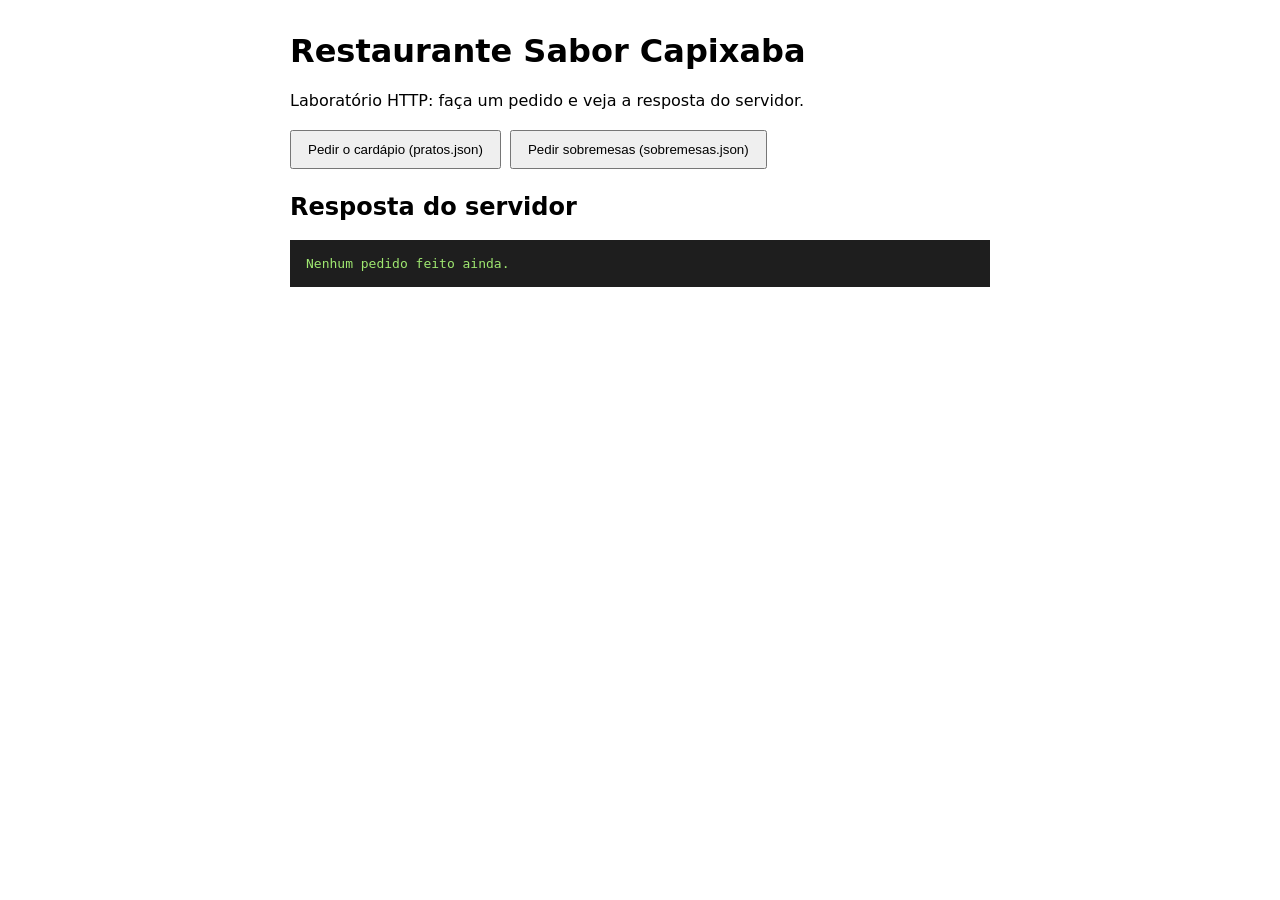
<file: front-end-1/cardapio/index.html>
<!DOCTYPE html>
<html lang="pt-BR">
<head>
  <meta charset="UTF-8">
  <meta name="viewport" content="width=device-width, initial-scale=1.0">
  <title>Cardápio — Laboratório HTTP</title>
  <!-- Esta linha gera uma requisição HTTP extra: o navegador vai pedir o CSS -->
  <link rel="stylesheet" href="style.css">
</head>
<body>
  <header>
    <h1>Restaurante Sabor Capixaba</h1>
    <p>Laboratório HTTP: faça um pedido e veja a resposta do servidor.</p>
  </header>

  <main>
    <section class="pedidos">
      <button id="btn-existe">Pedir o cardápio (pratos.json)</button>
      <button id="btn-nao-existe">Pedir sobremesas (sobremesas.json)</button>
    </section>

    <section class="resposta">
      <h2>Resposta do servidor</h2>
      <pre id="saida">Nenhum pedido feito ainda.</pre>
    </section>
  </main>

  <!-- Mais uma requisição: o navegador vai pedir o JS -->
  <script src="script.js"></script>
</body>
</html>
</file>
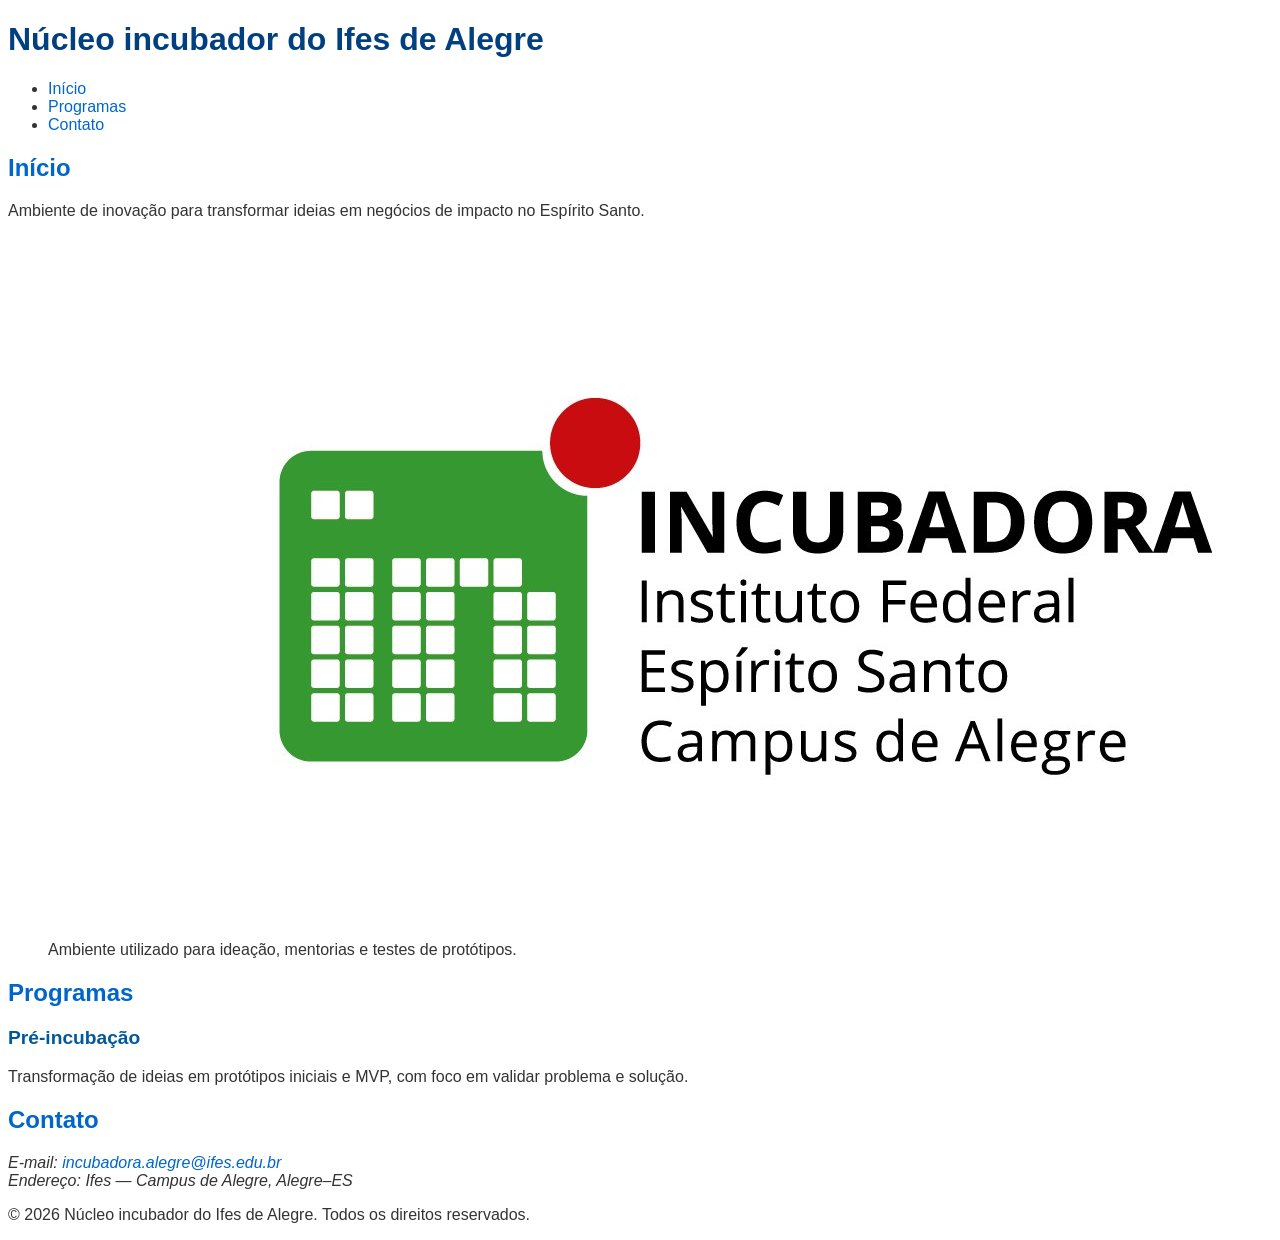
<file: front-end-1/incubadora/index.html>
<!DOCTYPE html>
<html lang="pt-BR">
<head>
  <meta charset="UTF-8">
  <meta name="viewport" content="width=device-width, initial-scale=1">
  <title>Núcleo incubador do Ifes de Alegre</title>
  <link rel="stylesheet" href="css/style.css">
</head>
<body>
  <header>
    <h1>Núcleo incubador do Ifes de Alegre</h1>
    <nav>
      <ul>
        <li><a href="#inicio">Início</a></li>
        <li><a href="#programas">Programas</a></li>
        <li><a href="#contato">Contato</a></li>
      </ul>
    </nav>
  </header>

  <main id="conteudo">
    <section id="inicio">
      <h2>Início</h2>
      <p>Ambiente de inovação para transformar ideias em negócios de impacto no Espírito Santo.</p>
      <figure>
        <img src="img/incubadora.jpeg" alt="Espaço colaborativo do Núcleo incubador do Ifes de Alegre">
        <figcaption>Ambiente utilizado para ideação, mentorias e testes de protótipos.</figcaption>
      </figure>
    </section>

    <section id="programas">
      <h2>Programas</h2>
      <article>
        <h3>Pré-incubação</h3>
        <p>Transformação de ideias em protótipos iniciais e MVP, com foco em validar problema e solução.</p>
      </article>
    </section>

    <section id="contato">
      <h2>Contato</h2>
      <address>
        E-mail: <a href="mailto:incubadora.alegre@ifes.edu.br">incubadora.alegre@ifes.edu.br</a><br>
        Endereço: Ifes — Campus de Alegre, Alegre–ES
      </address>
    </section>
  </main>

  <footer>
    <p>&copy; <time datetime="2026">2026</time> Núcleo incubador do Ifes de Alegre. Todos os direitos reservados.</p>
  </footer>
</body>
</html>
</file>
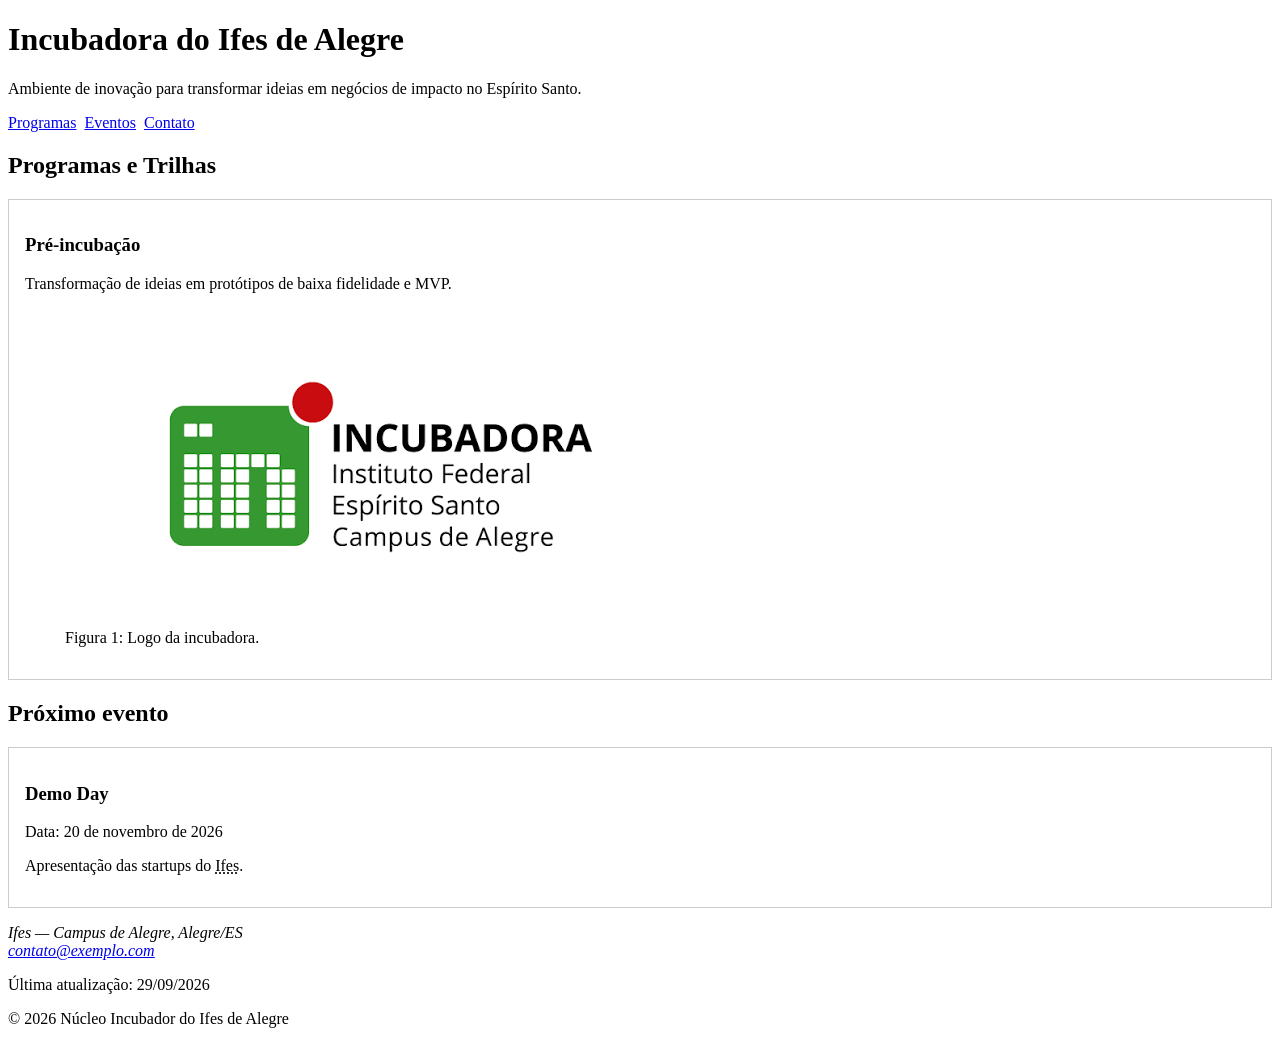
<file: front-end-1/semana04/index.html>
<!DOCTYPE html>
<html lang="pt-BR">
<head>
  <meta charset="UTF-8">
  <meta name="viewport" content="width=device-width, initial-scale=1.0">
  <title>Núcleo Incubador do Ifes de Alegre</title>
  <link rel="stylesheet" href="css/style.css">
  <!-- defer: o navegador só executa o JS depois de ler o HTML inteiro -->
  <script src="js/main.js" defer></script>
</head>
<body>

  <!-- LANDMARK 1: header = abertura da página (título + apresentação + menu) -->
  <header>
    <h1>Incubadora do Ifes de Alegre</h1>
    <p>Ambiente de inovação para transformar ideias em negócios de impacto no Espírito Santo.</p>

    <!-- LANDMARK 2: nav = navegação principal. aria-label nomeia a região para leitores de tela -->
    <nav aria-label="Principal">
      <ul>
        <!-- os "#..." levam aos id's abaixo (âncoras: assunto da semana 7) -->
        <li><a href="#programas">Programas</a></li>
        <li><a href="#eventos">Eventos</a></li>
        <li><a href="#contato">Contato</a></li>
      </ul>
    </nav>
  </header>

  <!-- LANDMARK 3: main = conteúdo principal. Só UM por página, fora de header/footer/aside -->
  <main>

    <!-- section: agrupamento temático que TEM título (h2) -->
    <section id="programas">
      <h2>Programas e Trilhas</h2>

      <!-- article: autocontido. Colado em outro site, ainda faria sentido -->
      <article class="card-programa">
        <h3>Pré-incubação</h3>
        <p>Transformação de ideias em protótipos de baixa fidelidade e MVP.</p>

        <!-- figure + figcaption: imagem e legenda como uma unidade -->
        <figure>
          <!-- Coloque uma foto sua em image/incubadora.jpeg. Sem ela, você vê o texto do alt. -->
          <img src="image/incubadora.png" alt="Logo da incubadora do Ifes de Alegre">
          <figcaption>Figura 1: Logo da incubadora.</figcaption>
        </figure>
      </article>
    </section>

    <section id="eventos">
      <h2>Próximo evento</h2>
      <article class="card-programa">
        <h3>Demo Day</h3>
        <!-- data fictícia, só para o exemplo. datetime = formato que máquinas entendem (AAAA-MM-DD) -->
        <p>Data: <time datetime="2026-11-20">20 de novembro de 2026</time></p>
        <!-- abbr: mostra a explicação da sigla ao passar o mouse -->
        <p>Apresentação das startups do <abbr title="Instituto Federal do Espírito Santo">Ifes</abbr>.</p>
      </article>
    </section>

  </main>

  <!-- LANDMARK 4: footer = encerramento (contato + créditos) -->
  <footer id="contato">
    <!-- address: contato da organização (e-mail fictício) -->
    <address>
      Ifes — Campus de Alegre, Alegre/ES<br>
      <a href="mailto:contato@exemplo.com">contato@exemplo.com</a>
    </address>
    <p>Última atualização: <time datetime="2026-09-29">29/09/2026</time></p>
    <p>&copy; 2026 Núcleo Incubador do Ifes de Alegre</p>
  </footer>

</body>
</html>
</file>
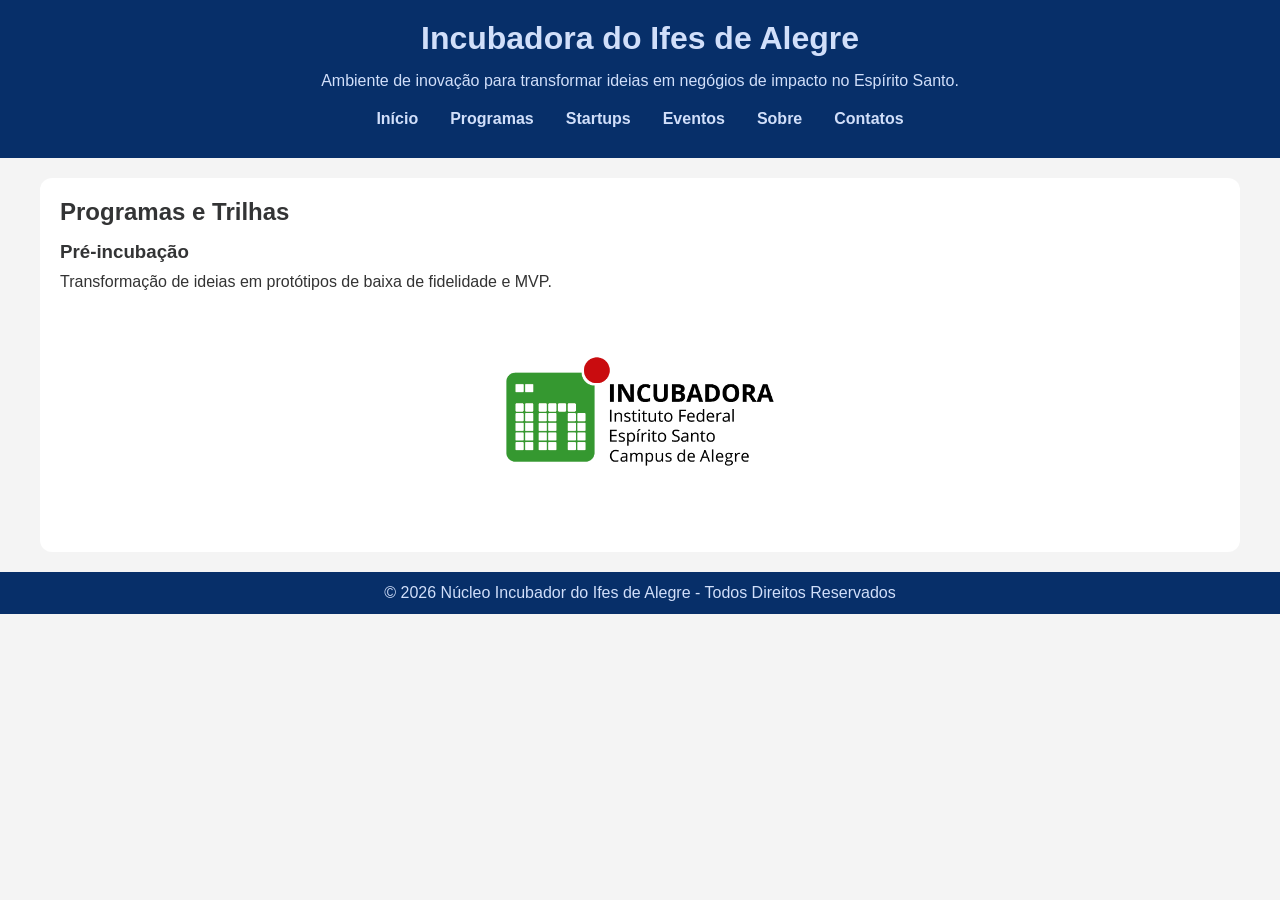
<file: front-end-1/semana05/index.html>
<!DOCTYPE html>
<html lang="pt-br">
<head>
    <meta charset="UTF-8" />
    <meta name="viewport" content="width=device-width, initial-scale=1.0" />
    <title>Núcleo Incubador do Ifes de Alegre</title>

    <link rel="stylesheet" href="css/style.css" />

</head>
<body>
        <header id="header">
        <!-- Título principal -->
        <h1>Incubadora do Ifes de Alegre</h1>
        <p>Ambiente de inovação para transformar ideias em negógios de 
            impacto no Espírito Santo.</p>
        
        <nav>
            <ul>
                <li>
                    <a href="#">Início</a>
                </li>

                <li><a href="#">Programas</a></li>
                <li><a href="#">Startups</a></li>
                <li><a href="#">Eventos</a></li>
                <li><a href="#">Sobre</a></li>
                <li><a href="#">Contatos</a></li>
            </ul>
        </nav>
    </header>

    <main id="main">
        <section>
            <h2>Programas e Trilhas</h2>
            <article>
                <h3>Pré-incubação</h3>
                <p>Transformação de ideias em protótipos de baixa 
                    de fidelidade e MVP.</p>

                <img class="logo" src="image/incubadora.jpeg" 
                    alt="Incubadora Ifes de Alegre"                
                    />

            </article>
        </section>


    </main>

    <footer id="footer">
        <p>
            &copy; 2026 Núcleo Incubador do Ifes de 
                Alegre - Todos Direitos Reservados
        </p>
    </footer>


</body>
</html>
</file>
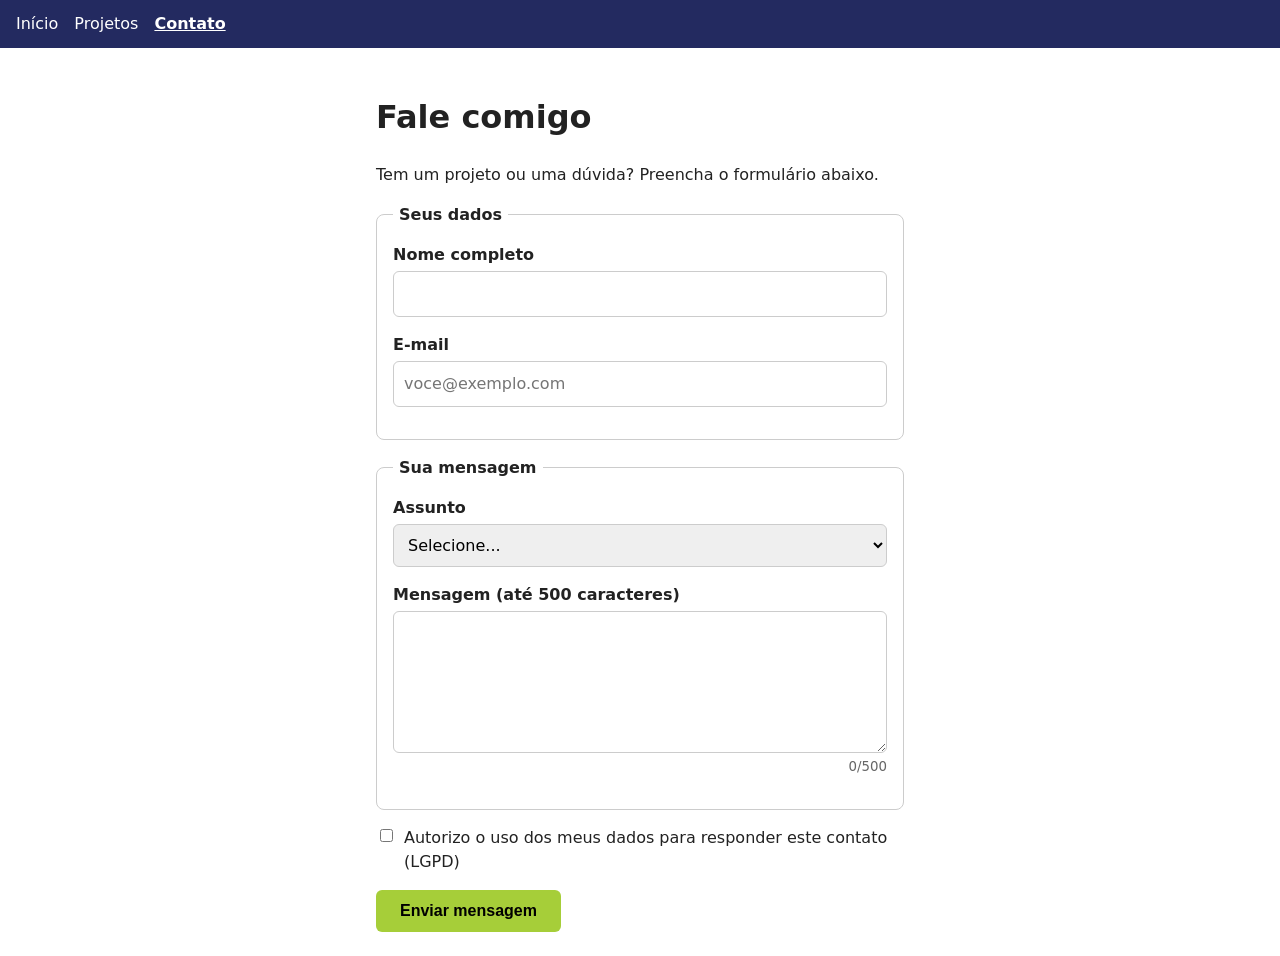
<file: front-end-1/semana08/contato/index.html>
<!DOCTYPE html>
<html lang="pt-BR">
<head>
  <meta charset="UTF-8">
  <meta name="viewport" content="width=device-width, initial-scale=1.0">
  <title>Contato | Meu Portfólio</title>
  <link rel="stylesheet" href="style.css">
  <!-- defer: o script só roda depois que o HTML todo foi lido -->
  <script src="script.js" defer></script>
</head>
<body>
  <header class="topo">
    <nav aria-label="Principal">
      <a href="#">Início</a>
      <a href="#">Projetos</a>
      <a href="index.html" aria-current="page">Contato</a>
    </nav>
  </header>

  <main class="contato">
    <h1>Fale comigo</h1>
    <p>Tem um projeto ou uma dúvida? Preencha o formulário abaixo.</p>

    <!--
      action = PARA ONDE os dados vão (aqui, uma página de agradecimento)
      method = COMO vão. Usei "get" só para estudo: os dados aparecem na URL.
      Num site real, formulário de contato usa "post".
    -->
    <form action="obrigado.html" method="get" class="form-contato">
      <fieldset>
        <legend>Seus dados</legend>

        <!-- Padrão .campo: label em cima, input embaixo -->
        <div class="campo">
          <!-- for="nome" liga este label ao input de id="nome" -->
          <label for="nome">Nome completo</label>
          <!-- name="nome" é a CHAVE que viaja na requisição: nome=Maria -->
          <input type="text" id="nome" name="nome" required minlength="3">
        </div>

        <div class="campo">
          <label for="email">E-mail</label>
          <!-- type="email" valida o formato e mostra teclado com @ no celular -->
          <!-- placeholder é EXEMPLO, o nome do campo está no label -->
          <input type="email" id="email" name="email" required
                 placeholder="voce@exemplo.com">
        </div>
      </fieldset>

      <fieldset>
        <legend>Sua mensagem</legend>

        <div class="campo">
          <label for="assunto">Assunto</label>
          <select id="assunto" name="assunto" required>
            <!-- value="" vazio + required = obriga a escolher uma opção real -->
            <option value="">Selecione...</option>
            <option value="orcamento">Orçamento de site</option>
            <option value="parceria">Parceria</option>
            <option value="duvida">Dúvida</option>
          </select>
        </div>

        <div class="campo">
          <label for="mensagem">Mensagem (até 500 caracteres)</label>
          <textarea id="mensagem" name="mensagem" rows="5"
                    required minlength="10" maxlength="500"></textarea>
          <small id="contador" class="contador">0/500</small>
        </div>
      </fieldset>

      <!-- Label "envolvendo" o input: também conecta, sem precisar de for/id -->
      <label class="consentimento">
        <input type="checkbox" name="lgpd" value="sim" required>
        Autorizo o uso dos meus dados para responder este contato (LGPD)
      </label>

      <button type="submit">Enviar mensagem</button>
    </form>
  </main>
</body>
</html>
</file>
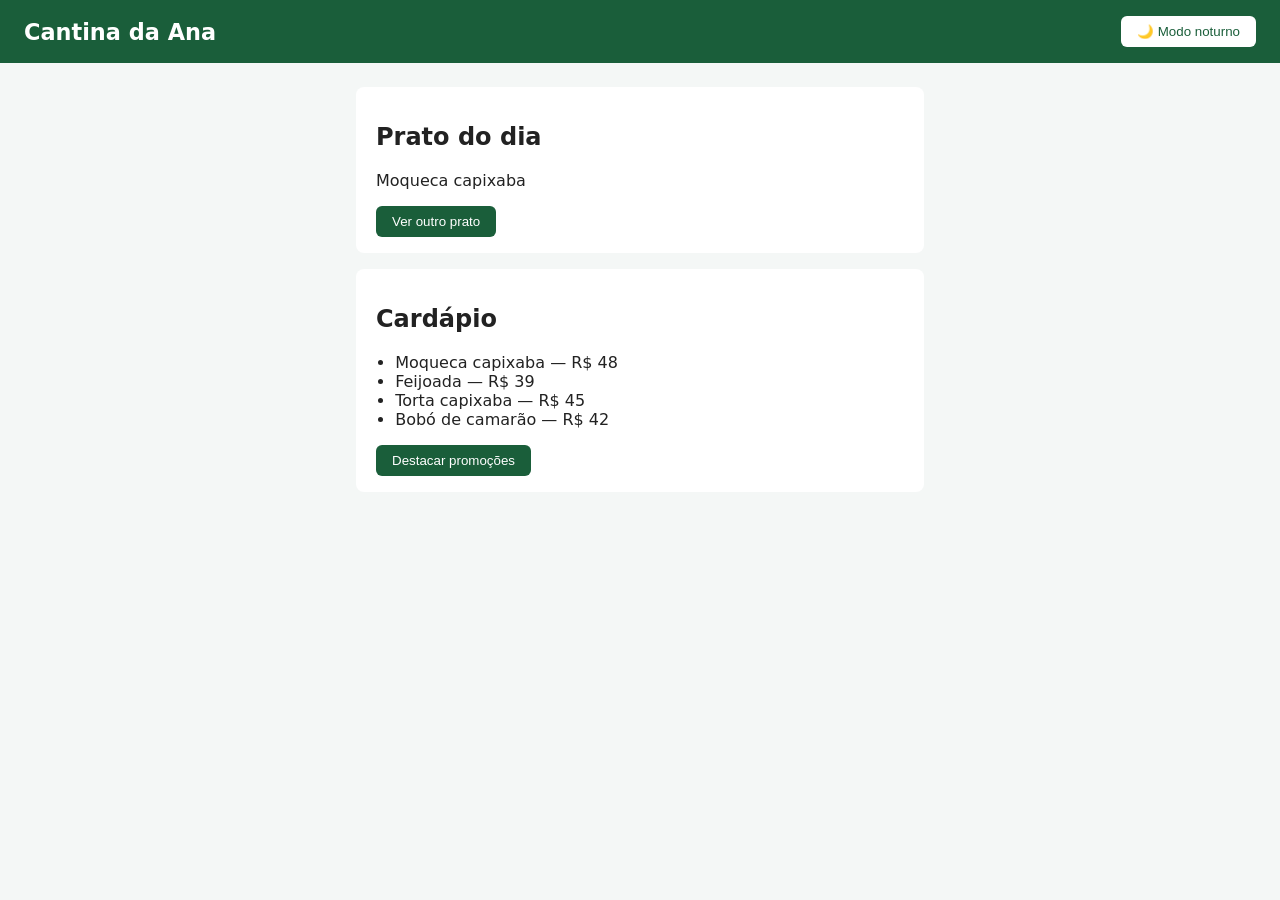
<file: front-end-1/semana09/cardapio/index.html>
<!DOCTYPE html>
<html lang="pt-BR">
<head>
  <meta charset="UTF-8">
  <meta name="viewport" content="width=device-width, initial-scale=1">
  <title>Cantina da Ana — Cardápio</title>
  <link rel="stylesheet" href="css/style.css">
</head>
<body>

  <header class="topo">
    <h1 id="titulo">Cantina da Ana</h1>
    <!-- Botão do modo noturno (desafio da apostila) -->
    <button id="btn-tema" class="btn">🌙 Modo noturno</button>
  </header>

  <main class="conteudo">
    <!-- Seção 1: o JS troca o texto deste parágrafo -->
    <section class="cartao">
      <h2>Prato do dia</h2>
      <p id="prato-do-dia">Moqueca capixaba</p>
      <button id="btn-proximo" class="btn">Ver outro prato</button>
    </section>

    <!-- Seção 2: o JS seleciona TODOS os itens .promo de uma vez -->
    <section class="cartao">
      <h2>Cardápio</h2>
      <ul class="lista-pratos">
        <li class="prato">Moqueca capixaba — R$ 48</li>
        <li class="prato promo">Feijoada — R$ 39</li>
        <li class="prato">Torta capixaba — R$ 45</li>
        <li class="prato promo">Bobó de camarão — R$ 42</li>
      </ul>
      <button id="btn-promos" class="btn">Destacar promoções</button>
    </section>
  </main>

  <!-- Script no FIM do body: quando ele roda, todos os elementos acima já existem -->
  <script src="js/script.js"></script>
</body>
</html>
</file>
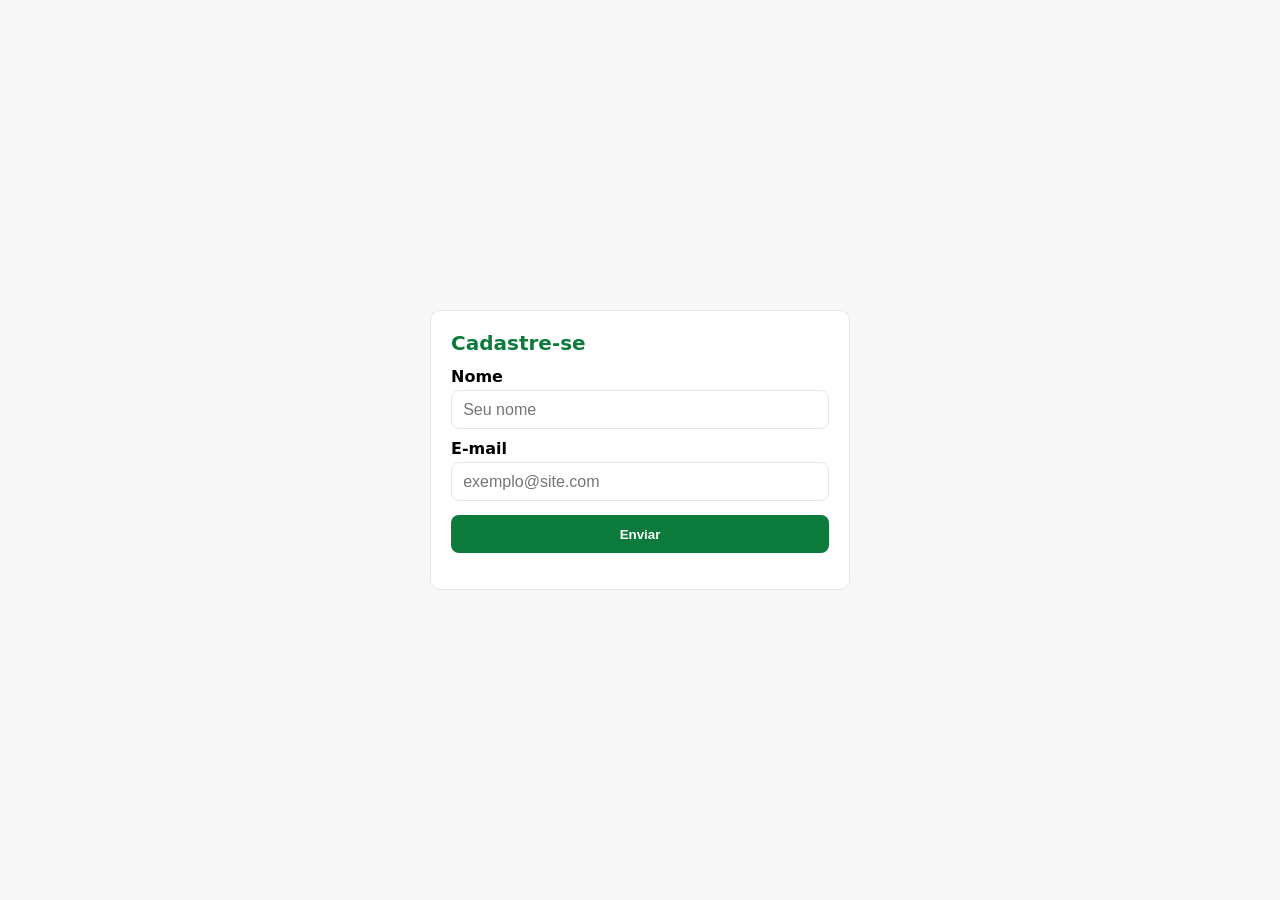
<file: front-end-1/semana09/formulario/index.html>
<!DOCTYPE html> <!-- Define o tipo de documento como HTML5 -->
<html lang="pt-BR"> <!-- Define o idioma da página para português do Brasil -->
<head> <!-- Início do cabeçalho (metadados e links) -->
  <meta charset="UTF-8" /> <!-- Usa codificação UTF-8 (acentos corretos) -->
  <meta name="viewport" content="width=device-width, initial-scale=1" /> <!-- Ajuste responsivo em telas móveis -->
  <title>Primeiro Formulário com JS</title> <!-- Título exibido na aba do navegador -->
  <link rel="stylesheet" href="css/style.css" /> <!-- Importa o arquivo de estilos -->
</head> <!-- Fim do cabeçalho -->

<body> <!-- Corpo do documento: conteúdo visível -->
  <main class="card"> <!-- Container principal com classe para estilização -->
    <h1>Cadastre-se</h1> <!-- Título da página -->

    <form id="form"> <!-- Formulário com id para o JS selecionar -->
      <label for="nome">Nome</label> <!-- Rótulo associado ao input de nome -->
      <input id="nome" type="text" placeholder="Seu nome"  required/> <!-- Campo de texto (obrigatório) -->

      <label for="email">E-mail</label> <!-- Rótulo associado ao input de e-mail -->
      <input id="email" type="email" placeholder="exemplo@site.com" required /> <!-- Campo de e-mail (obrigatório) -->

      <button type="submit">Enviar</button> <!-- Botão que dispara o envio do form -->
    </form> <!-- Fim do formulário -->

    <p id="mensagem" aria-live="polite"></p> <!-- Área para feedback ao usuário, acessível para leitores de tela -->
  </main> <!-- Fim do container principal -->

 <script src="js/script.js"></script>

</body> <!-- Fim do corpo -->
</html> <!-- Fim do documento -->
</file>
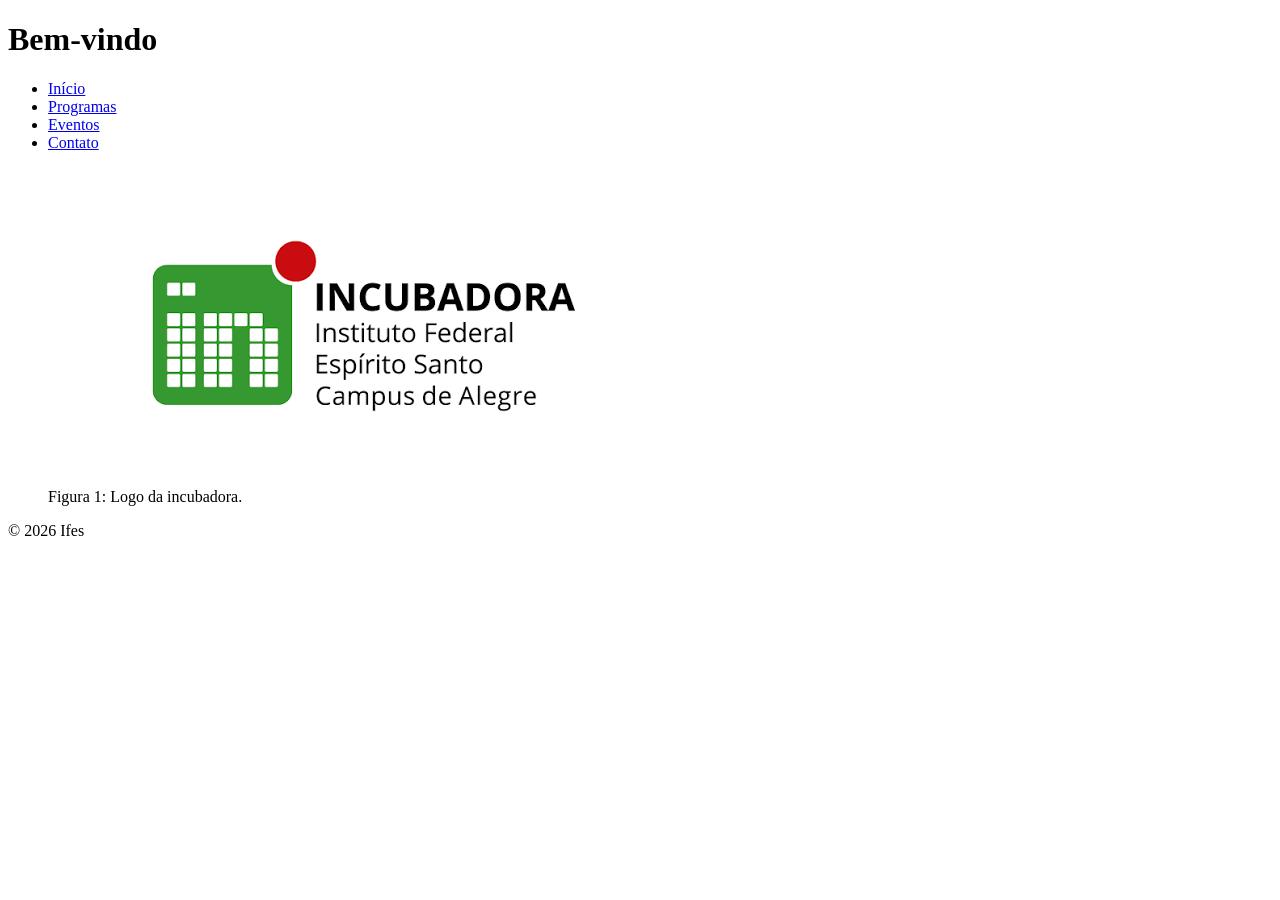
<file: front-end-1/semana04/exercicio1.html>
<!DOCTYPE html>
<html lang="pt-BR">
<head>
  <meta charset="UTF-8">
  <meta name="viewport" content="width=device-width, initial-scale=1.0">
  <title>Núcleo Incubador do Ifes de Alegre</title>
</head>

<body>
    <header>
        <h1>Bem-vindo</h1>
    <nav>
    <ul>
        <li><a href="#">Início</a></li>
        <li><a href="#">Programas</a></li>
        <li><a href="#">Eventos</a></li>
        <li><a href="#">Contato</a></li>
    </ul>
    </nav>
    </header>

<main>
    <figure>
          <img src="image/incubadora.png" alt="Logo da incubadora do Ifes de Alegre">
          <figcaption>Figura 1: Logo da incubadora.</figcaption>
    </figure>
</main>

<footer>
    <p>© 2026 Ifes</p>
</footer>
</body>
</html>
</file>
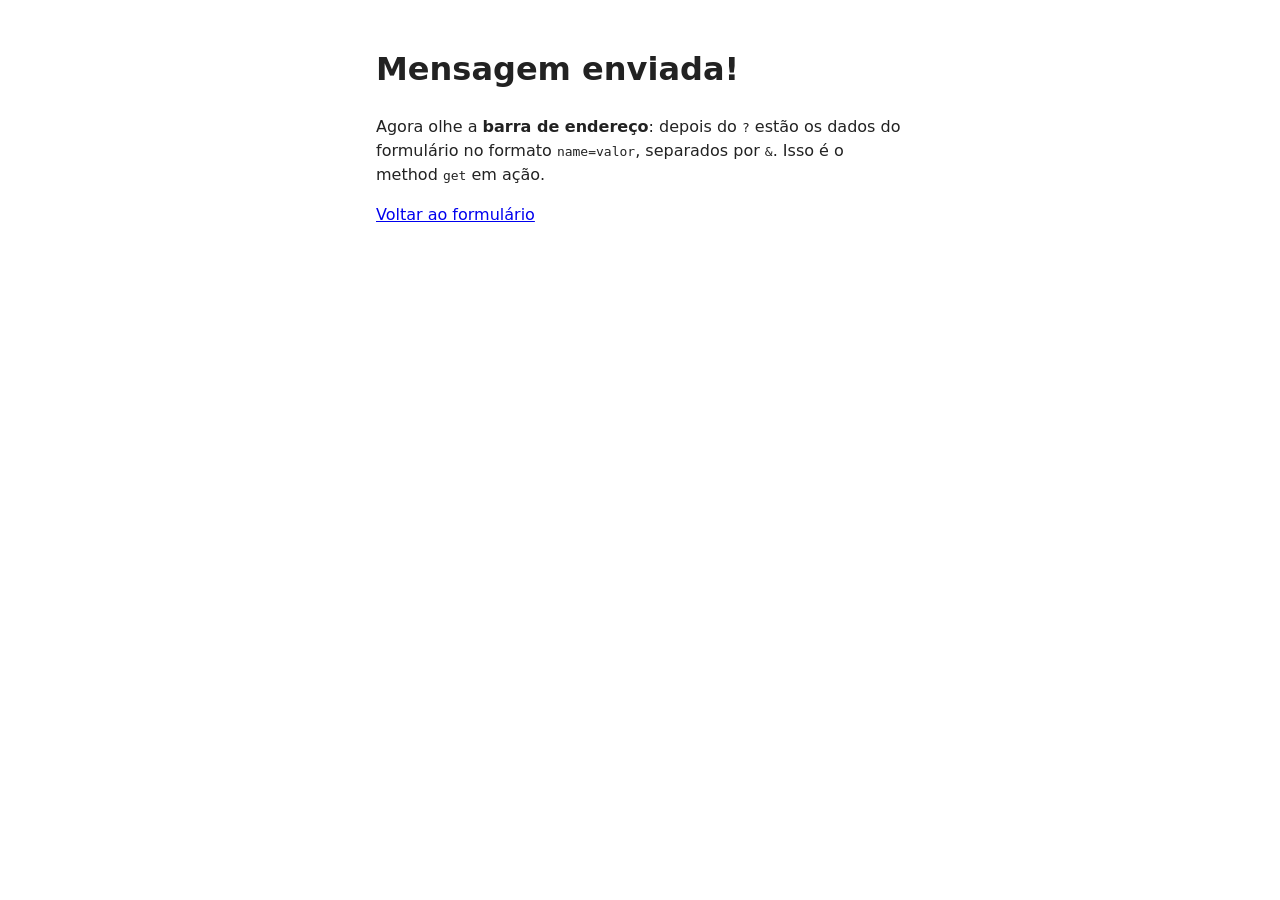
<file: front-end-1/semana08/contato/obrigado.html>
<!DOCTYPE html>
<html lang="pt-BR">
<head>
  <meta charset="UTF-8">
  <meta name="viewport" content="width=device-width, initial-scale=1.0">
  <title>Mensagem enviada | Meu Portfólio</title>
  <link rel="stylesheet" href="style.css">
</head>
<body>
  <main class="contato">
    <h1>Mensagem enviada!</h1>
    <p>
      Agora olhe a <strong>barra de endereço</strong>: depois do <code>?</code>
      estão os dados do formulário no formato <code>name=valor</code>, separados por <code>&amp;</code>.
      Isso é o method <code>get</code> em ação.
    </p>
    <p><a href="index.html">Voltar ao formulário</a></p>
  </main>
</body>
</html>
</file>
<file: front-end-1/cardapio/style.css>
/* Estilo mínimo: o foco hoje é o HTTP, não o visual */
body {
  font-family: system-ui, sans-serif;
  max-width: 700px;
  margin: 2rem auto;
  padding: 0 1rem;
}

.pedidos button {
  padding: 0.6rem 1rem;
  margin: 0.25rem 0.25rem 0.25rem 0;
  cursor: pointer;
}

#saida {
  background: #1e1e1e;
  color: #9fe870;
  padding: 1rem;
  white-space: pre-wrap; /* quebra linhas longas */
}
</file>
<file: front-end-1/incubadora/css/style.css>
/* Tipografia e cores básicas (somente fontes e cores) */
body { font-family: Arial, Helvetica, sans-serif; color: #333; }

h1 { font-size: 2rem; color: #004080; }
h2 { font-size: 1.5rem; color: #0066cc; }
h3 { font-size: 1.2rem; color: #005a99; }

p, li, address, a { font-size: 1rem; }
a { color: #0066cc; text-decoration: none; }
a:hover { text-decoration: underline; }
</file>
<file: front-end-1/semana04/css/style.css>
/* front-end-1/semana04/css/style.css
   Só o mínimo desta semana. O CSS de verdade começa na semana 5. */

/* Menu da videoaula: lista vertical vira barra horizontal */
nav ul {
  display: flex;     /* itens lado a lado */
  list-style: none;  /* tira as bolinhas */
  gap: 8px;          /* espaço entre os itens */
  padding: 0;        /* remove o recuo padrão da <ul> */
}

/* Nome de classe diz o PAPEL do elemento, não a aparência (evite "caixa-azul") */
.card-programa {
  border: 1px solid #ccc;
  padding: 16px;
  margin-bottom: 16px;
}

/* Imagem nunca passa da largura do card.
   Melhor do que o style="width: 400px" inline da videoaula */
.card-programa img {
  max-width: 100%;
  height: auto;
}
</file>
<file: front-end-1/semana05/css/style.css>
/* Reset básico de estilos */

* {
    margin :0;
    padding: 0;
    box-sizing: border-box;
}

body {
    font-family: Arial, Helvetica, sans-serif;
    color: #333;
    background-color: #f4f4f4;
}

/* Cabeçalho e navegação */
#header {
    background-color: #072f69;
    color: #d1dffa;
    padding: 20px 0;
    text-align: center;
}

#header h1 {
   margin-bottom: 15px;
    color: #d1dffa;
}

nav ul{
    display: flex;
    list-style: none;
    gap: 8px;
    padding: 10px;
    justify-content: center;
    margin-top: 10px;
}

header nav a {
    color: #d1dffa;
    text-decoration: none;
    padding: 8px 12px;
    font-weight: 600;
    border-radius: 15px;
}

/* Efeito ao passar o mouse sobre os links */
header nav a:hover {
    background-color: #d1dffa;
    color: #072f69;
}

/* Main */

#main {
    max-width: 1200px;
    background-color: #fff;
    margin: 20px auto;
    border-radius: 12px;
    padding: 20px;
}

#main h2,
#main h3 {
    color: #333435;
    margin-bottom: 10px;
}

#main h3 {
    margin-top: 15px;
}

#footer {
    text-align: center;
    background-color: #072f69;
    color: #d1dffa;
    padding: 12px 0;
}
    
main img.logo {
    width: 400px;
    margin: 20px auto;
    display: block;
}
</file>
<file: front-end-1/semana08/contato/style.css>
/* ===== Base ===== */
:root {
  --cor-principal: #232a60;
  --cor-destaque: #a6ce39;
  --cor-erro: #b91c1c;
  --cor-borda: #ccc;
}

* { box-sizing: border-box; }

body {
  margin: 0;
  font-family: system-ui, sans-serif;
  line-height: 1.5;
  color: #222;
}

/* ===== Topo ===== */
.topo { background-color: var(--cor-principal); padding: 12px 16px; }
.topo nav { display: flex; gap: 16px; }
.topo a { color: #fff; text-decoration: none; }
.topo a[aria-current="page"] { font-weight: 700; text-decoration: underline; }

/* ===== Página de contato ===== */
.contato {
  max-width: 560px;   /* formulário estreito é mais fácil de ler */
  margin: 0 auto;
  padding: 24px 16px;
}

fieldset {
  border: 1px solid var(--cor-borda);
  border-radius: 8px;
  padding: 16px;
  margin: 0 0 16px;
}

legend { font-weight: 700; padding: 0 6px; }

/* ===== Padrão .campo (Flexbox em coluna) ===== */
.campo {
  display: flex;
  flex-direction: column;
  gap: 4px;
  margin-bottom: 16px;
}

.campo label { font-weight: 600; }

.campo input,
.campo select,
.campo textarea {
  padding: 10px;
  border: 1px solid var(--cor-borda);
  border-radius: 6px;
  font: inherit;
  font-size: 1rem;    /* 16px: abaixo disso o iPhone dá zoom no campo */
}

/* ===== Feedback visual ===== */
/* Campo ativo */
.campo input:focus,
.campo select:focus,
.campo textarea:focus {
  outline: 2px solid var(--cor-principal);
  outline-offset: 1px;
}

/* Erro só DEPOIS que a pessoa mexeu no campo (ou tentou enviar).
   Com :invalid, os campos obrigatórios já nasceriam vermelhos. */
.campo input:user-invalid,
.campo select:user-invalid,
.campo textarea:user-invalid {
  border-color: var(--cor-erro);
}

.contador { color: #666; align-self: flex-end; }

.consentimento {
  display: flex;
  gap: 8px;
  align-items: flex-start;
  margin-bottom: 16px;
}

button[type="submit"] {
  background-color: var(--cor-destaque);
  padding: 12px 24px;
  border: none;
  border-radius: 6px;
  font-size: 1rem;
  font-weight: 700;
  cursor: pointer;
}

button[type="submit"]:hover { filter: brightness(0.95); }
</file>
<file: front-end-1/semana09/cardapio/css/style.css>
/* ---- Variáveis de cor ---- */
:root {
  --verde: #1a5e3a;
  --fundo: #f4f7f6;
  --texto: #222;
  --cartao: #fff;
}

/* ---- Base ---- */
* { box-sizing: border-box; }

body {
  margin: 0;
  font-family: system-ui, Arial, sans-serif;
  background: var(--fundo);
  color: var(--texto);
}

.topo {
  display: flex;
  justify-content: space-between;
  align-items: center;
  padding: 1rem 1.5rem;
  background: var(--verde);
  color: #fff;
}

.topo h1 { margin: 0; font-size: 1.4rem; }

.conteudo {
  max-width: 600px;
  margin: 1.5rem auto;
  padding: 0 1rem;
}

.cartao {
  background: var(--cartao);
  padding: 1rem 1.25rem;
  border-radius: 8px;
  margin-bottom: 1rem;
}

.btn {
  padding: .5rem 1rem;
  border: none;
  border-radius: 6px;
  background: var(--verde);
  color: #fff;
  cursor: pointer;
}

.topo .btn { background: #fff; color: var(--verde); }

.lista-pratos { padding-left: 1.2rem; }

/* ---- Classes que o JavaScript liga e desliga ---- */
/* O CSS define as aparências possíveis; o JS só escolhe qual vale agora. */

/* Modo noturno: em vez de mudar cada cor, redefinimos as variáveis */
body.escuro {
  --fundo: #121614;
  --texto: #e8e8e8;
  --cartao: #1e2622;
}

/* Destaque das promoções */
.destaque {
  background: #fff3b0;
  color: #222;
  font-weight: bold;
}
</file>
<file: front-end-1/semana09/formulario/css/style.css>
:root { /* Variáveis CSS utilizadas no tema */
  --cor: #0b7a3b;       /* Cor principal (botões e títulos) */
  --borda: #e5e7eb;     /* Cor de bordas suaves */
  --fundo: #f7f7f8;     /* Cor de fundo da página */
}

* { box-sizing: border-box; } /* Inclui bordas e paddings no cálculo de largura/altura */

body { /* Estilos gerais do corpo da página */
  margin: 0; /* Remove margens padrão do body */
  font-family: system-ui, -apple-system, Segoe UI, Roboto, Arial, sans-serif; /* Fonte legível e padrão de sistema */
  background: var(--fundo); /* Aplica a cor de fundo definida na variável */
  display: grid; /* Centraliza o conteúdo usando grid */
  place-items: center; /* Centraliza horizontal e verticalmente */
  min-height: 100vh; /* Ocupa no mínimo a altura inteira da janela */
}

.card { /* Container do formulário */
  background: #fff; /* Fundo branco */
  width: min(420px, 92vw); /* Limita a largura a 420px ou 92% da largura da tela */
  border: 1px solid var(--borda); /* Borda sutil */
  border-radius: 10px; /* Cantos arredondados */
  padding: 1.25rem; /* Espaçamento interno */
}

h1 { /* Título do formulário */
  margin: 0 0 .75rem; /* Remove margem superior e adiciona inferior */
  color: var(--cor); /* Cor do título */
  font-size: 1.25rem; /* Tamanho de fonte */
}

label { /* Rótulos dos campos */
  display: block; /* Quebra linha antes/depois do label */
  margin: .6rem 0 .25rem; /* Espaçamento externo (cima/lados/baixo) */
  font-weight: 600; /* Deixa o texto ligeiramente mais forte */
}

input { /* Campos de texto */
  width: 100%; /* Ocupa toda a largura disponível */
  padding: .6rem .7rem; /* Espaçamento interno (vertical/horizontal) */
  border: 1px solid var(--borda); /* Borda sutil */
  border-radius: 8px; /* Cantos arredondados */
  font-size: 1rem; /* Tamanho de fonte padrão */
}

button { /* Botão de envio */
  margin-top: .9rem; /* Espaço acima do botão */
  width: 100%; /* Botão ocupa toda a largura do card */
  padding: .7rem 1rem; /* Espaçamento interno */
  border: none; /* Remove borda padrão */
  border-radius: 8px; /* Cantos arredondados */
  background: var(--cor); /* Cor de fundo do botão */
  color: #fff; /* Texto branco */
  font-weight: 600; /* Texto mais forte */
  cursor: pointer; /* Cursor de mão ao passar por cima */
}

#mensagem { /* Área de feedback ao usuário */
  margin-top: .8rem; /* Espaço acima da mensagem */
  font-weight: 600; /* Destaque no texto */
  text-align: center; /* Centraliza o feedback */
}

.sucesso { color: #0b7a3b; } /* Cor de texto para mensagens de sucesso */
.erro { color: #b91c1c; }    /* Cor de texto para mensagens de erro */
</file>
